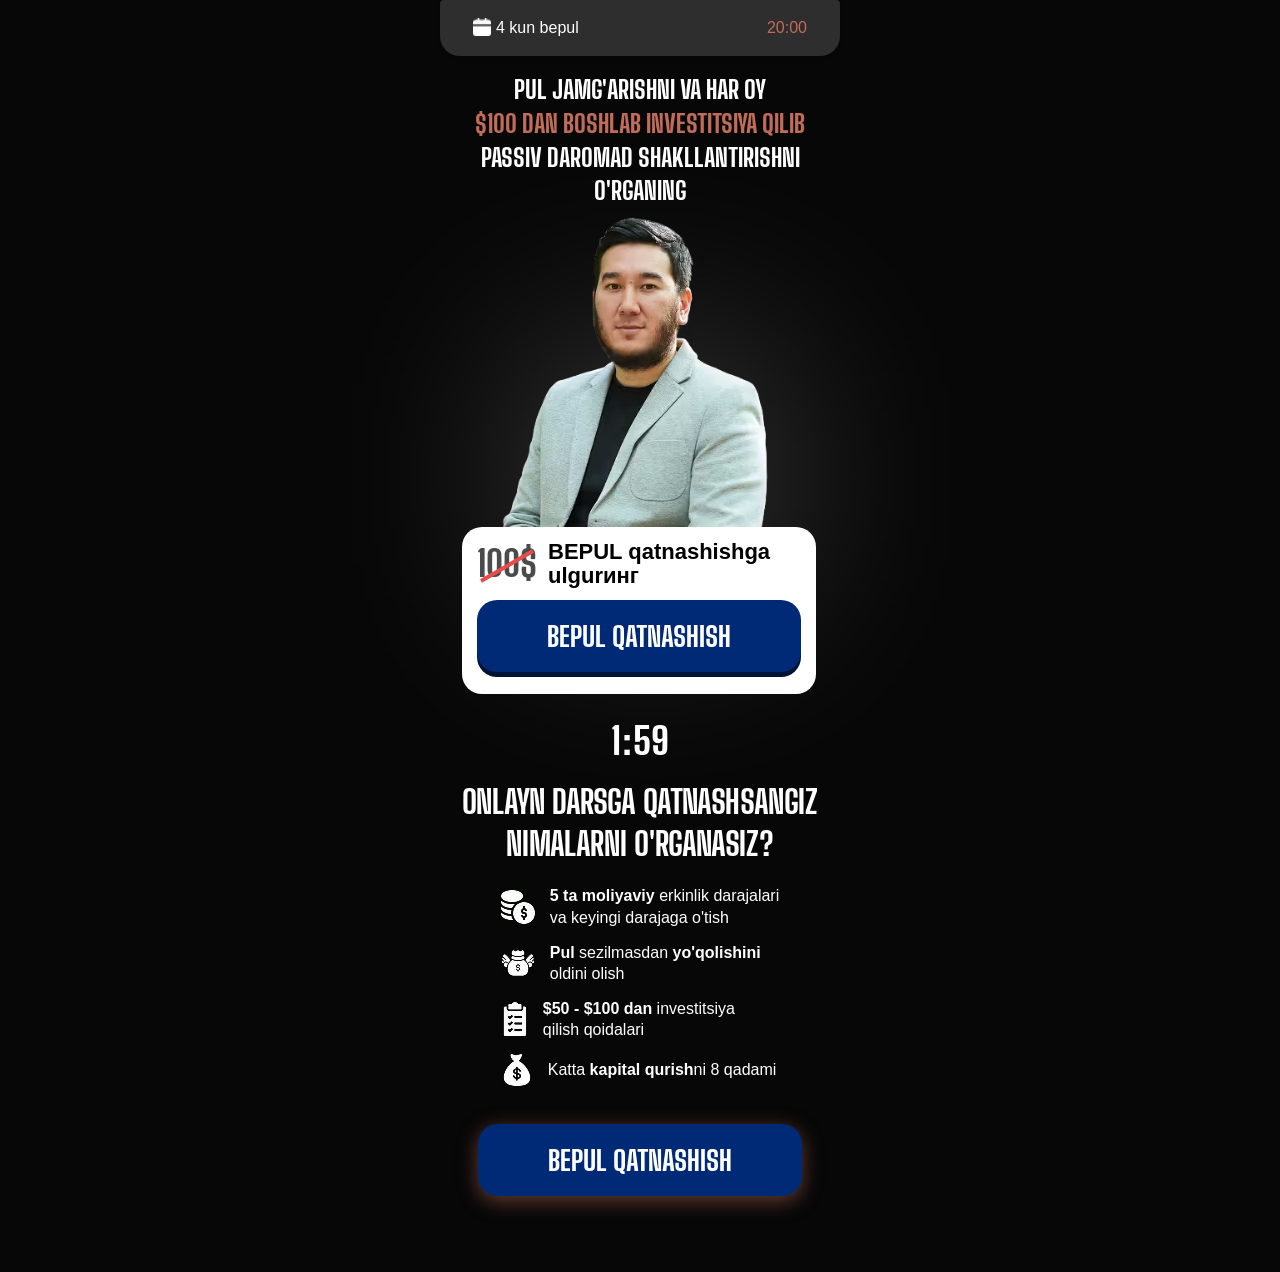
<file: index.html>
<!DOCTYPE html>
<html lang="uz">

<head>
  <meta charset="UTF-8">
  <meta name="viewport" content="width=device-width, initial-scale=1.0">
  <title>Isroil Samatov</title>
  <style>
* {margin: 0;padding: 0;box-sizing: border-box;}body {background-color: #070707;}.wrapper {overflow-x: hidden;}.container {max-width: 440px;width: 100%;margin: 0 auto;padding: 0 10px;padding-top: 0;display: flex;flex-direction: column;align-items: center;font-family: sans-serif;}.header {width: 100%;box-shadow: 0px 3px 4.6px 0px #00000017;background-color: #2E2E2E;border-radius: 4px 4px 20px 20px;padding: 20px 33px;display: flex;align-items: center;justify-content: space-between;margin-bottom: 17px;min-width: 313px;max-width: 400px;}.header__box {display: flex;align-items: center;gap: 5px;}.header__text {font-family: Involve, sans-serif;color: white;font-weight: 400;font-size: 16px;line-height: 100%;}.header__time {font-family: Involve, sans-serif;font-weight: 400;font-size: 16px;color: #C06C59;line-height: 100%;text-align: center;}.title {font-family: "Big Shoulders Display", sans-serif;font-weight: 900;font-size: clamp(23px, 7vw, 25px);line-height: 135%;text-align: center;text-transform: uppercase;color: white;margin-bottom: 4px;width: 100%;}.title span {font-size: clamp(22.5px, 7vw, 25px);color: #C06C59;}.expert__img {object-fit: contain;max-width: 312px;width: 100%;height: auto;position: relative;margin-left: 30px;z-index: 15;margin-bottom: -78px;}.speaker__bg {background-color: #FFFFFF99;filter: blur(120px);width: 151px;height: 151px;position: absolute;top: 400px; left: 45%;}.event__box {background-color: white;border-radius: 20px;padding: 10px 15px 22px 15px;max-width: 354px;width: 100%;margin-top: -75px;position: relative;z-index: 20;margin-bottom: 14px;}.event__info {display: flex;align-items: center;gap: 11px;justify-content: center;margin-bottom: 9px;}.event__info__title {font-family: "Big Shoulders Display", sans-serif;font-weight: 800;font-size: 36px;line-height: 150%;text-align: center;position: relative;opacity: 70%;}.event__line {position: absolute;left: 0;right: 0;top: 50%;border-top: 4px solid #DD0000;transform: rotate(-30deg);transform-origin: center;}.event__info__description {font-family: Involve, sans-serif;font-weight: 600;font-size: 22px;line-height: 110%;}.event__btn {text-decoration: none;cursor: pointer;max-width: 345px;width: 100%;display: flex;align-items: center;justify-content: center;border: none;background-color: #002A75;border-radius: 20px;box-shadow: 0px 5px 0px 0px #011334;padding: 15px 0;z-index: 20;font-family: "Big Shoulders Display", sans-serif;color: white;font-weight: 800;font-size: 28px;height: 72px;line-height: 150%;text-align: center;text-transform: uppercase;}@media (max-width: 380px) {.event__info__description {font-size: 21px;}.header {margin-bottom: 15px;}}@media (max-width: 355px) {.event__btn {font-size: 26px;}.header {padding: 20px 22px;}.event__info__description {font-size: 19px;}}
  </style>

  <link rel="stylesheet" href="./css/modal.css" media="print" onload="this.media='all'" />
  <link rel="stylesheet" href="./css/main.css" media="print" onload="this.media='all'" />
  <noscript>
    <link rel="stylesheet" href="./css/modal.css" />
  </noscript>
  <noscript>
    <link rel="stylesheet" href="./css/main.css" />
  </noscript>
</head>

<body>
  <div class="wrapper">
    <div class="container">

      <header class="header">
        <div class="header__box">
          <img src="./images/calendar.png" alt="Kalendar belgisi" style="margin-top: -3px;" class="header__text__img"
            width="18" height="18" loading="lazy" decoding="async">
          <p class="header__text">4 kun bepul</p>
        </div>
        <p class="header__time">20:00</p>
      </header>

      <main id="main-content">
        <h1 class="title">
          Pul jamg'arishni va har oy <br>
          <span>$100 dan boshlab investitsiya qilib</span> <br>
          passiv daromad shakllantirishni <br>
          o'rganing
        </h1>

        <img src="./a/images/speaker.avif" alt="Investor rasmi" class="expert__img" decoding="async" loading="lazy"
          width="312" height="464">

        <div class="speaker__bg"></div>

        <section class="event__box" aria-label="Tadbir">
          <div class="event__info">
            <h3 class="event__info__title">100$ <span class="event__line"></span></h3>
            <p class="event__info__description">BEPUL qatnashishga ulgurинг</p>
          </div>
          <button class="event__btn registerBtn" type="button">
            bepul qatnashish
          </button>
        </section>

        <div class="timer__box" id="timer" aria-label="Taymer">02:00</div>

        <section class="description" aria-label="Darsda nimalarni o'rganasiz">
          <h2 class="description__title">Onlayn darsga qatnashsangiz <br> nimalarni o'rganasiz?</h2>

          <ul class="description__row">
            <li class="description__col">
              <img src="./images/learn/1.avif" loading="lazy" decoding="async" alt="Moliyaviy darajalar ikonasi">
              <p class="description__text"><span>5 ta moliyaviy</span> erkinlik darajalari <br> va keyingi darajaga o'tish</p>
            </li>
            <li class="description__col">
              <img src="./images/learn/2.avif" loading="lazy" decoding="async" alt="Pul nazorati ikonasi">
              <p class="description__text"><span>Pul</span> sezilmasdan <span>yo'qolishini</span> <br> oldini olish</p>
            </li>
            <li class="description__col">
              <img src="./images/learn/3.avif" loading="lazy" decoding="async" alt="Investitsiya ikonasi">
              <p class="description__text"><span>$50 - $100 dan</span> investitsiya <br> qilish qoidalari</p>
            </li>
            <li class="description__col">
              <img src="./images/learn/4.avif" loading="lazy" decoding="async" alt="Kapital qurish ikonasi">
              <p class="description__text">Katta <span>kapital qurish</span>ni 8 qadami</p>
            </li>
          </ul>
        </section>

        <button class="event__btn registerBtn" type="button"
          style="margin-left: auto; margin-right: auto; box-shadow: 0px 5px 0px 0px #023285; box-shadow: 0px 5px 20px 0px #C06C5980; max-width: 324px; width: 100%; margin-bottom: 76px;">
          bepul qatnashish
        </button>
      </main>

    </div>
  </div>

  <div id="registrationModal" class="homeModal" style="display: none" role="dialog" aria-modal="true"
    aria-labelledby="modalTitle">
    <div class="homeModalOverlay"></div>
    <div class="homeFormContainer">
      <button class="closeButton" id="closeModalBtn" type="button" aria-label="Yopish">
        <svg xmlns="http://www.w3.org/2000/svg" width="16" height="16" viewBox="0 0 12 12" fill="none">
          <path d="M1 11L11 1M1 1.00001L11 11" stroke="currentColor" stroke-width="1.5" stroke-linecap="round" />
        </svg>
      </button>
      <div class="homeFormTop">
        <h1 class="homeFormTopTitle" id="modalTitle">
          Bepul darsga <br />
          RO'YXATDAN O'TISH
        </h1>
      </div>

      <form id="registrationForm" name="contact-form">
        <div class="HomeFormRow">
          <label class="HomeFormRowLabel" for="phone">Telefon raqamingiz:</label>
          <div class="phone-input-container">
            <div class="country-selector">
              <div class="selected-country" id="selectedCountry">
                <span id="selectedCountryCode">+998</span>
                <svg id="dropdownIcon" xmlns="http://www.w3.org/2000/svg" width="16" height="16" viewBox="0 0 24 24"
                  fill="none" stroke="currentColor" stroke-width="2" stroke-linecap="round" stroke-linejoin="round">
                  <polyline points="6 9 12 15 18 9"></polyline>
                </svg>
              </div>
              <div class="country-dropdown" id="countryDropdown" style="display: none"></div>
            </div>
            <input class="HomeFormRowInput" type="tel" id="phone" name="phone" placeholder="88 888 88 88"
              autocomplete="tel" />
          </div>
          <p class="homeFormErrorText" id="phoneError" style="display: none">
            ❌ Telefon raqam mos emas!
          </p>
        </div>

        <button type="submit" class="HomeFormBtn" id="submitBtn">ro’yxatdan o’tish</button>
      </form>
    </div>
  </div>

  <script defer src="./js/app.js"></script>
  <!-- Meta Pixel Code -->
<script defer>
  !function(f,b,e,v,n,t,s)
  {if(f.fbq)return;n=f.fbq=function(){n.callMethod?
  n.callMethod.apply(n,arguments):n.queue.push(arguments)};
  if(!f._fbq)f._fbq=n;n.push=n;n.loaded=!0;n.version='2.0';
  n.queue=[];t=b.createElement(e);t.async=!0;
  t.src=v;s=b.getElementsByTagName(e)[0];
  s.parentNode.insertBefore(t,s)}(window, document,'script',
  'https://connect.facebook.net/en_US/fbevents.js');
  fbq('init', '1820008805313976');
  fbq('track', 'PageView');
  </script>
  <noscript><img height="1" width="1" style="display:none"
  src="https://www.facebook.com/tr?id=1820008805313976&ev=PageView&noscript=1"
  /></noscript>
  <!-- End Meta Pixel Code -->
</body>


</html>
</file>
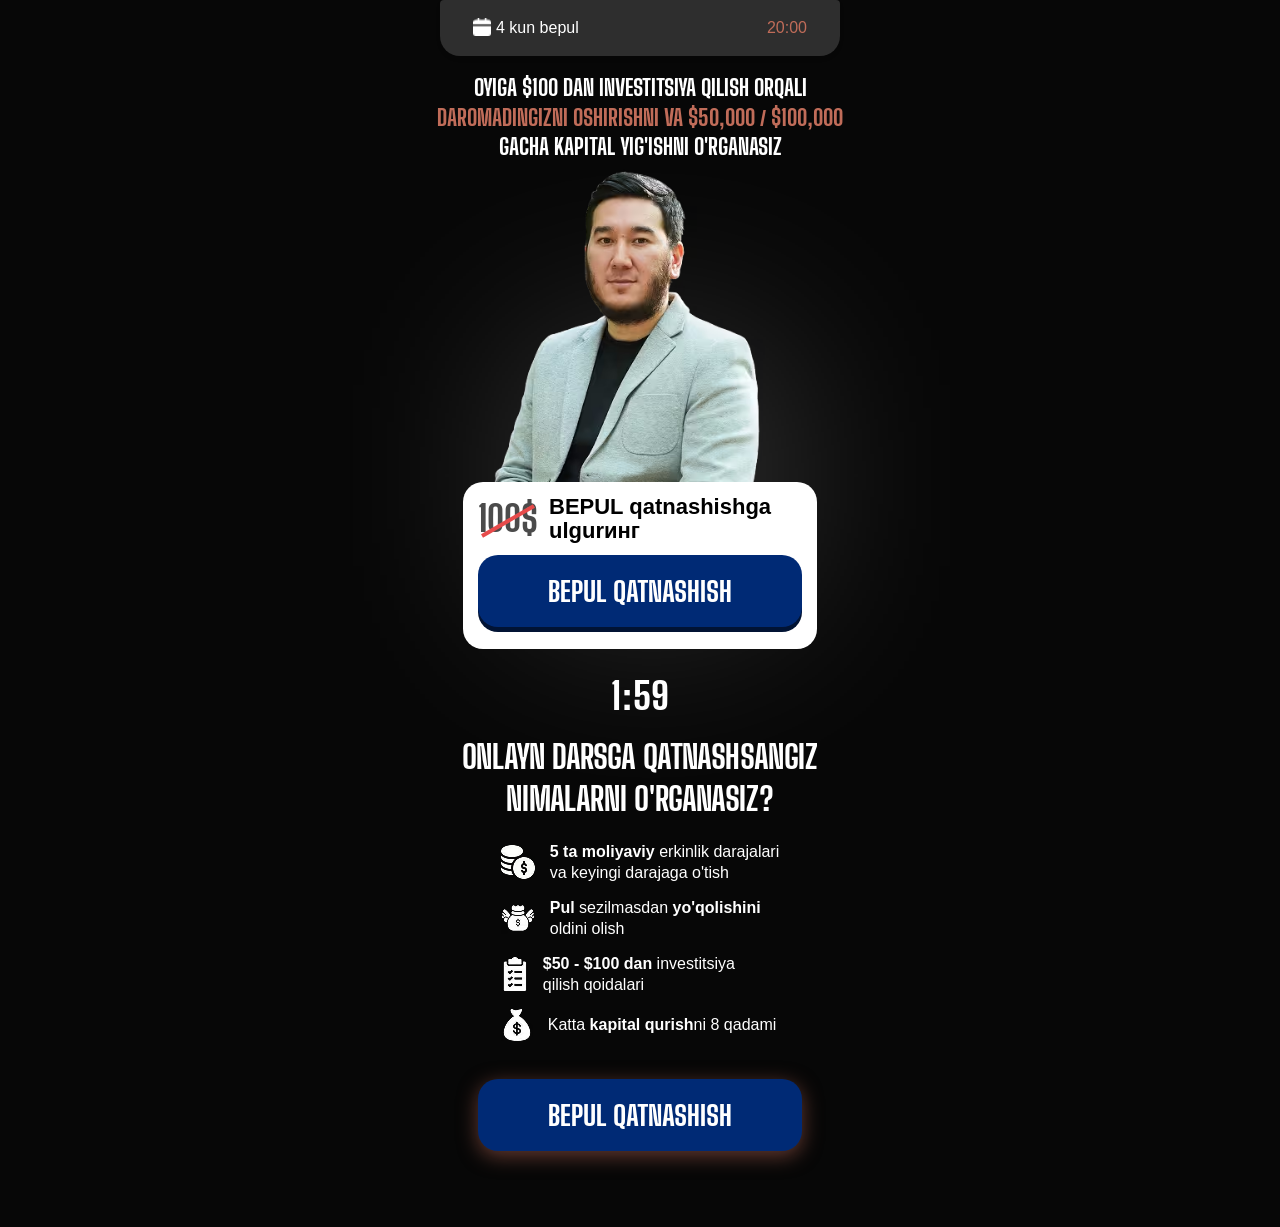
<file: 2/index.html>
<!DOCTYPE html>
<html lang="uz">

<head>
  <meta charset="UTF-8">
  <meta name="viewport" content="width=device-width, initial-scale=1.0">
  <title>Isroil Samatov</title>
  <style>
* {margin: 0;padding: 0;box-sizing: border-box;}body {background-color: #070707;}.container {max-width: 440px;width: 100%;margin: 0 auto;padding: 0 10px;padding-top: 0;display: flex;flex-direction: column;align-items: center;font-family: sans-serif;}.header {width: 100%;box-shadow: 0px 3px 4.6px 0px #00000017;background-color: #2E2E2E;border-radius: 4px 4px 20px 20px;padding: 20px 33px;display: flex;align-items: center;justify-content: space-between;margin-bottom: 17px;min-width: 313px;max-width: 400px;}.wrapper {overflow-x: hidden;}.header__box {display: flex;align-items: center;gap: 5px;}.header__text {font-family: Involve, sans-serif;color: white;font-weight: 400;font-size: 16px;line-height: 100%;}.header__time {font-family: Involve, sans-serif;font-weight: 400;font-size: 16px;color: #C06C59;line-height: 100%;text-align: center;}.title {font-family: "Big Shoulders Display", sans-serif;font-weight: 900;font-size: clamp(16px, 5vw, 22px);line-height: 135%;text-align: center;text-transform: uppercase;color: white;margin-bottom: 4px;width: 100%;}.title span {color: #C06C59;}.expert__img {object-fit: contain;max-width: 312px;width: 100%;height: auto;position: relative;z-index: 15;margin-bottom: -148px;margin-left: auto;display: flex;margin-right: auto;}.speaker__bg {background-color: #FFFFFF99;filter: blur(120px);width: 151px;height: 151px;position: absolute;top: 400px; left: 45%;}.event__box {background-color: white;border-radius: 20px;padding: 10px 15px 22px 15px;max-width: 354px;width: 100%;margin-top: -75px;position: relative;z-index: 20;margin-bottom: 14px;margin-left: auto;margin-right: auto;}.event__info {display: flex;align-items: center;gap: 11px;justify-content: center;margin-bottom: 9px;}.event__info__title {font-family: "Big Shoulders Display", sans-serif;font-weight: 800;font-size: 36px;line-height: 150%;text-align: center;position: relative;opacity: 70%;}.event__line {position: absolute;left: 0;right: 0;top: 50%;border-top: 4px solid #DD0000;transform: rotate(-30deg);transform-origin: center;}.event__info__description {font-family: Involve, sans-serif;font-weight: 600;font-size: 22px;line-height: 110%;}.event__btn {text-decoration: none;cursor: pointer;max-width: 345px;width: 100%;display: flex;align-items: center;justify-content: center;border: none;background-color: #002A75;border-radius: 20px;box-shadow: 0px 5px 0px 0px #011334;padding: 15px 0;z-index: 20;font-family: "Big Shoulders Display", sans-serif;color: white;font-weight: 800;font-size: 28px;height: 72px;line-height: 150%;text-align: center;text-transform: uppercase;}@media (max-width: 380px) {.event__info__description {font-size: 21px;}.header {margin-bottom: 15px;}.expert__img {margin-left: 30px;}}@media (max-width: 355px) {.event__btn {font-size: 26px;}.expert__img {margin-left: 15px;}.header {padding: 20px 22px;}.event__info__description {font-size: 19px;}}
  </style>

  <link rel="stylesheet" href="./css/modal.css" media="print" onload="this.media='all'" />
  <link rel="stylesheet" href="./css/main.css" media="print" onload="this.media='all'" />
  <noscript>
    <link rel="stylesheet" href="./css/modal.css" />
  </noscript>
  <noscript>
    <link rel="stylesheet" href="./css/main.css" />
  </noscript>
</head>

<body>
  <div class="wrapper">
    <div class="container">

      <header class="header">
        <div class="header__box">
          <img src="./images/calendar.png" alt="Kalendar belgisi" style="margin-top: -3px;" class="header__text__img"
            width="18" height="18" loading="lazy" decoding="async">
          <p class="header__text">4 kun bepul</p>
        </div>
        <p class="header__time">20:00</p>
      </header>

      <main id="main-content">
        <h1 class="title">
          Oyiga $100 dan investitsiya qilish orqali <br> <span>daromadingizni oshirishni va $50,000 / $100,000</span>
          gacha
          kapital yig'ishni o'rganasiz
        </h1>

        <img src="./a/images/speaker.avif" alt="Investor rasmi" class="expert__img" decoding="async" loading="lazy"
          width="312" height="464">

        <div class="speaker__bg"></div>

        <section class="event__box" aria-label="Tadbir">
          <div class="event__info">
            <h3 class="event__info__title">100$ <span class="event__line"></span></h3>
            <p class="event__info__description">BEPUL qatnashishga ulgurинг</p>
          </div>
          <button class="event__btn registerBtn" type="button">
            bepul qatnashish
          </button>
        </section>

        <div class="timer__box" id="timer" aria-label="Taymer">02:00</div>

        <section class="description" aria-label="Darsda nimalarni o'rganasiz">
          <h2 class="description__title">Onlayn darsga qatnashsangiz <br> nimalarni o'rganasiz?</h2>

          <ul class="description__row">
            <li class="description__col">
              <img src="./images/learn/1.avif" loading="lazy" decoding="async" alt="Moliyaviy darajalar ikonasi">
              <p class="description__text"><span>5 ta moliyaviy</span> erkinlik darajalari <br> va keyingi darajaga
                o'tish</p>
            </li>
            <li class="description__col">
              <img src="./images/learn/2.avif" loading="lazy" decoding="async" alt="Pul nazorati ikonasi">
              <p class="description__text"><span>Pul</span> sezilmasdan <span>yo'qolishini</span> <br> oldini olish</p>
            </li>
            <li class="description__col">
              <img src="./images/learn/3.avif" loading="lazy" decoding="async" alt="Investitsiya ikonasi">
              <p class="description__text"><span>$50 - $100 dan</span> investitsiya <br> qilish qoidalari</p>
            </li>
            <li class="description__col">
              <img src="./images/learn/4.avif" loading="lazy" decoding="async" alt="Kapital qurish ikonasi">
              <p class="description__text">Katta <span>kapital qurish</span>ni 8 qadami</p>
            </li>
          </ul>
        </section>

        <button class="event__btn registerBtn" type="button"
          style="margin-left: auto; margin-right: auto; box-shadow: 0px 5px 0px 0px #023285; box-shadow: 0px 5px 20px 0px #C06C5980; max-width: 324px; width: 100%; margin-bottom: 76px;">
          bepul qatnashish
        </button>
      </main>

    </div>
  </div>

  <div id="registrationModal" class="homeModal" style="display: none" role="dialog" aria-modal="true"
    aria-labelledby="modalTitle">
    <div class="homeModalOverlay"></div>
    <div class="homeFormContainer">
      <button class="closeButton" id="closeModalBtn" type="button" aria-label="Yopish">
        <svg xmlns="http://www.w3.org/2000/svg" width="16" height="16" viewBox="0 0 12 12" fill="none">
          <path d="M1 11L11 1M1 1.00001L11 11" stroke="currentColor" stroke-width="1.5" stroke-linecap="round" />
        </svg>
      </button>
      <div class="homeFormTop">
        <h1 class="homeFormTopTitle" id="modalTitle">
          Bepul darsga <br />
          RO'YXATDAN O'TISH
        </h1>
      </div>

      <form id="registrationForm" name="contact-form">
        <div class="HomeFormRow">
          <label class="HomeFormRowLabel" for="phone">Telefon raqamingiz:</label>
          <div class="phone-input-container">
            <div class="country-selector">
              <div class="selected-country" id="selectedCountry">
                <span id="selectedCountryCode">+998</span>
                <svg id="dropdownIcon" xmlns="http://www.w3.org/2000/svg" width="16" height="16" viewBox="0 0 24 24"
                  fill="none" stroke="currentColor" stroke-width="2" stroke-linecap="round" stroke-linejoin="round">
                  <polyline points="6 9 12 15 18 9"></polyline>
                </svg>
              </div>
              <div class="country-dropdown" id="countryDropdown" style="display: none"></div>
            </div>
            <input class="HomeFormRowInput" type="tel" id="phone" name="phone" placeholder="88 888 88 88"
              autocomplete="tel" />
          </div>
          <p class="homeFormErrorText" id="phoneError" style="display: none">
            ❌ Telefon raqam mos emas!
          </p>
        </div>

        <button type="submit" class="HomeFormBtn" id="submitBtn">ro’yxatdan o’tish</button>
      </form>
    </div>
  </div>

  <script defer src="./js/app.js"></script>

<!-- Meta Pixel Code -->
<script defer>
  !function(f,b,e,v,n,t,s)
  {if(f.fbq)return;n=f.fbq=function(){n.callMethod?
  n.callMethod.apply(n,arguments):n.queue.push(arguments)};
  if(!f._fbq)f._fbq=n;n.push=n;n.loaded=!0;n.version='2.0';
  n.queue=[];t=b.createElement(e);t.async=!0;
  t.src=v;s=b.getElementsByTagName(e)[0];
  s.parentNode.insertBefore(t,s)}(window, document,'script',
  'https://connect.facebook.net/en_US/fbevents.js');
  fbq('init', '1820008805313976');
  fbq('track', 'PageView');
  </script>
  <noscript><img height="1" width="1" style="display:none"
  src="https://www.facebook.com/tr?id=1820008805313976&ev=PageView&noscript=1"
  /></noscript>
  <!-- End Meta Pixel Code -->
</body>

</html>
</file>
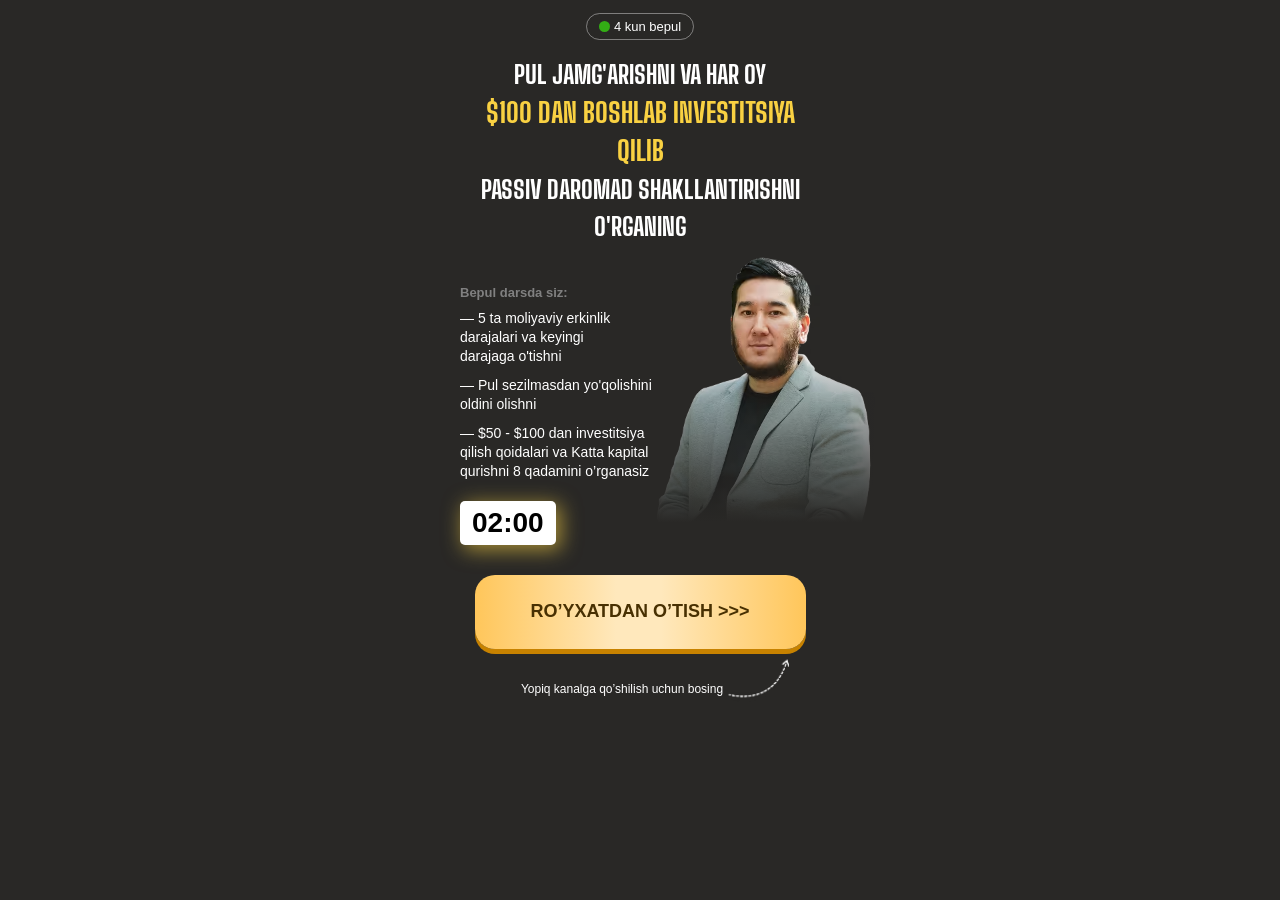
<file: a/index.html>
<!DOCTYPE html>
<html lang="uz">

<head>
  <meta charset="UTF-8" />
  <meta name="viewport" content="width=device-width, initial-scale=1.0" />
  <title>Isroil Samatov</title>
  <style>
* {margin: 0;padding: 0;box-sizing: border-box;}body {font-family: Montserrat, sans-serif;font-weight: 400;background-color: #292826;}a {text-decoration: none;color: white;}a, li, ol, ul {list-style: none;text-decoration: none;}.container {max-width: 1624px;width: 100%;margin: 0 auto;padding: 0 20px;position: relative;}.date {padding: 13px 0;color: #fff;overflow: hidden;min-height: 100vh;text-align: center;}.date__container {display: flex;align-items: center;flex-direction: column;max-width: 400px;padding-left: 20px;padding-right: 20px;position: relative;}.date__top {display: flex;align-items: center;flex-direction: column;margin-bottom: 16px;}.date__top-left {display: flex;align-items: center;justify-content: center;padding: 5px 12px;border-radius: 50px;border: 1px solid rgba(255, 255, 255, 0.4);}.date__top-left-dot {background-color: #33AD15;width: 11px;height: 11px;border-radius: 50%;margin-right: 4px;}.date__top-left-title {font-weight: 500;font-size: 13px;}.date__inner-title {font-family: "Big Shoulders Display", sans-serif;font-weight: 900;font-size: clamp(22px, 6.5vw, 25px);text-transform: uppercase;line-height: 150%;margin-bottom: 7px;position: relative;}.date__inner-title span {color: #F9D142;font-size: clamp(22px, 6.5vw, 27px);}.center {padding-top: 30px;width: 100%;position: relative;}.date__inner-list-title {font-size: 13px;line-height: 20px;margin-bottom: 6px;font-weight: 700;color: #808080;text-align: left;}.date__inner-list {text-align: start;margin-bottom: 20px;max-width: 230px;width: 100%;position: relative;z-index: 30;display: flex;flex-direction: column;gap: 10px;}.date__inner-item {font-family: Montserrat, sans-serif;font-size: 14px;line-height: 19px;font-weight: 400;}.date__img {position: absolute;top: 0;width: 250px;height: 372px;right: -80px;object-fit: contain;object-position: top;z-index: 20;}.flex {display: flex;align-items: start;flex-direction: column-reverse;gap: 20px;margin-bottom: 30px;}.date__timer {max-width: fit-content;background-color: #fff;color: #000;padding: 6px 12px;display: flex;align-items: center;justify-content: center;font-size: 28px;font-weight: 700;width: 100%;border-radius: 5px;box-shadow: 4px 4px 20px 1px #F9D14299;position: relative;z-index: 30;}.date__bottom-btn {font-weight: 800;font-size: 18px;padding: 22px 0;border: none;height: 74px;cursor: pointer;border-radius: 20px;background: linear-gradient(90deg, #FFC65A 0%, #FFE8BC 42.79%, #FFE8BC 56.25%, #FFC65A 100%);box-shadow: 0px 5px 0px 0px #C78200;color: #483002;max-width: 331px;width: 100%;display: flex;align-items: center;justify-content: center;gap: 13px;text-transform: uppercase;position: relative;z-index: 30;margin: 10px auto 11px;outline: none;}.gradient {background: linear-gradient(0deg, #292826 56.62%, rgba(23, 23, 23, 0) 100%);width: 200%;left: -50%;height: 420px;position: absolute;bottom: -100px;z-index: 28;}.free__text {font-size: 12px;position: relative;z-index: 30;margin-top: -55px;margin-right: -45px;margin-bottom: 15px;display: flex;justify-content: center;align-items: end;}.free__text img {margin-bottom: -27px;margin-left: -7px;}@media screen and (max-width: 350px) {.container {padding: 0 10px;}}
  </style>

  <link rel="stylesheet" href="./css/modal.css" media="print" onload="this.media='all'" />
  <noscript>
    <link rel="stylesheet" href="./css/modal.css" />
  </noscript>
</head>

<body>
  <div class="date">
    <div class="container date__container">

      <header class="date__top registerBtn">
        <div class="date__top-left">
          <div class="date__top-left-dot"></div>
          <h4 class="date__top-left-title">4 kun bepul</h4>
        </div>
      </header>

      <main id="main-content">
        <h1 class="date__inner-title">
          Pul jamg'arishni va har oy <br>
          <span>$100 dan boshlab investitsiya qilib</span> <br>
          passiv daromad shakllantirishni <br>
          o'rganing
        </h1>

        <div class="center">
          <h4 class="date__inner-list-title">Bepul darsda siz:</h4>

          <ul class="date__inner-list">
            <li class="date__inner-item">
              — 5 ta moliyaviy erkinlik <br> darajalari va keyingi <br> darajaga o'tishni
            </li>
            <li class="date__inner-item">
              — Pul sezilmasdan yo'qolishini <br> oldini olishni
            </li>
            <li class="date__inner-item">
              — $50 - $100 dan investitsiya <br> qilish qoidalari va Katta kapital <br> qurishni 8 qadamini o’rganasiz
            </li>
          </ul>

          <img src="./images/speaker.avif" alt="Investor rasmi" decoding="async" loading="lazy"
            class="date__img speakerImg" width="250" height="372">

          <div class="flex">
            <button class="date__bottom-btn registerBtn" type="button">ro’yxatdan o’tish &gt;&gt;&gt;</button>
            <div class="date__timer" id="timer" aria-label="Taymer">02:00</div>
          </div>

          <div class="gradient"></div>
        </div>

        <p class="free__text registerBtn">
          Yopiq kanalga qo’shilish uchun bosing
          <img src="./images/arrow.avif" alt="Yo‘nalish ko‘rsatkichi" decoding="async" loading="lazy"
            class="free__text__arrow" width="88" height="88">
        </p>
      </main>

    </div>
  </div>

  <div id="registrationModal" class="homeModal" style="display: none" role="dialog" aria-modal="true"
    aria-labelledby="modalTitle">
    <div class="homeModalOverlay"></div>
    <div class="homeFormContainer">
      <button class="closeButton" id="closeModalBtn" type="button" aria-label="Yopish">
        <svg xmlns="http://www.w3.org/2000/svg" width="16" height="16" viewBox="0 0 12 12" fill="none">
          <path d="M1 11L11 1M1 1.00001L11 11" stroke="currentColor" stroke-width="1.5" stroke-linecap="round" />
        </svg>
      </button>

      <div class="homeFormTop">
        <h1 class="homeFormTopTitle" id="modalTitle">
          Bepul darsga <br />
          RO'YXATDAN O'TISH
        </h1>
      </div>

      <form id="registrationForm" name="contact-form">
        <div class="HomeFormRow">
          <label class="HomeFormRowLabel" for="phone">Telefon raqamingiz:</label>

          <div class="phone-input-container">
            <div class="country-selector">
              <div class="selected-country" id="selectedCountry">
                <span id="selectedCountryCode">+998</span>
                <svg id="dropdownIcon" xmlns="http://www.w3.org/2000/svg" width="16" height="16" viewBox="0 0 24 24"
                  fill="none" stroke="currentColor" stroke-width="2" stroke-linecap="round" stroke-linejoin="round">
                  <polyline points="6 9 12 15 18 9"></polyline>
                </svg>
              </div>
              <div class="country-dropdown" id="countryDropdown" style="display: none"></div>
            </div>

            <input class="HomeFormRowInput" type="tel" id="phone" name="phone" placeholder="88 888 88 88"
              autocomplete="tel" />
          </div>

          <p class="homeFormErrorText" id="phoneError" style="display: none">
            ❌ Telefon raqam mos emas!
          </p>
        </div>

        <button type="submit" class="HomeFormBtn" id="submitBtn">
          ro’yxatdan o’tish
        </button>
      </form>
    </div>
  </div>

  <script defer src="../js/app.js"></script>

  <!-- Meta Pixel Code -->
<script defer>
  !function(f,b,e,v,n,t,s)
  {if(f.fbq)return;n=f.fbq=function(){n.callMethod?
  n.callMethod.apply(n,arguments):n.queue.push(arguments)};
  if(!f._fbq)f._fbq=n;n.push=n;n.loaded=!0;n.version='2.0';
  n.queue=[];t=b.createElement(e);t.async=!0;
  t.src=v;s=b.getElementsByTagName(e)[0];
  s.parentNode.insertBefore(t,s)}(window, document,'script',
  'https://connect.facebook.net/en_US/fbevents.js');
  fbq('init', '1820008805313976');
  fbq('track', 'PageView');
  </script>
  <noscript><img height="1" width="1" style="display:none"
  src="https://www.facebook.com/tr?id=1820008805313976&ev=PageView&noscript=1"
  /></noscript>
  <!-- End Meta Pixel Code -->
</body>

</html>
</file>
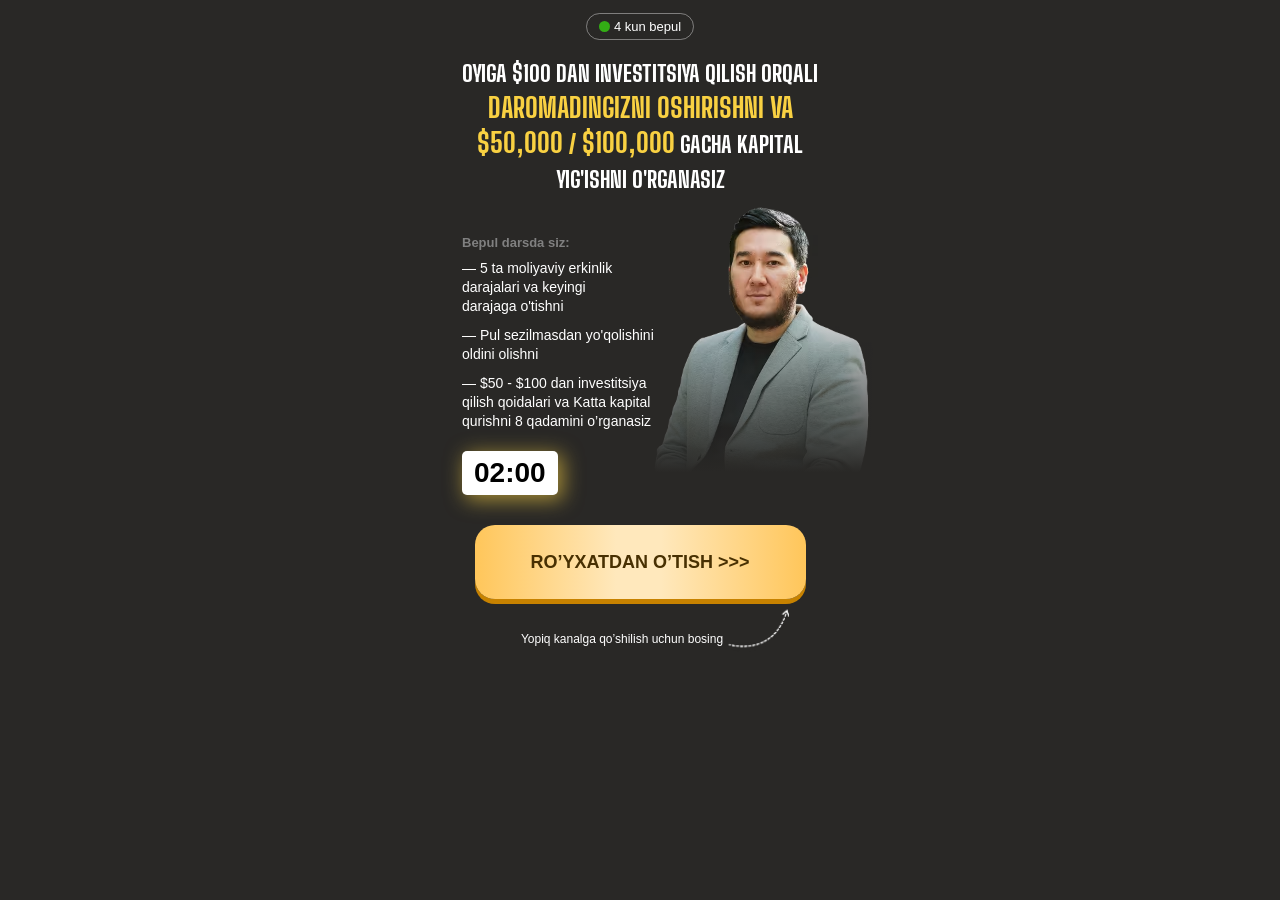
<file: 2/a/index.html>
<!DOCTYPE html>
<html lang="uz">

<head>
  <meta charset="UTF-8" />
  <meta name="viewport" content="width=device-width, initial-scale=1.0" />
  <title>Isroil Samatov</title>
  <style>
* {margin: 0;padding: 0;box-sizing: border-box;}body {font-family: Montserrat, sans-serif;font-weight: 400;background-color: #292826;}a {text-decoration: none;color: white;}a, li, ol, ul {list-style: none;text-decoration: none;}.container {max-width: 1624px;width: 100%;margin: 0 auto;padding: 0 20px;position: relative;}.date {padding: 13px 0;color: #fff;overflow: hidden;min-height: 100vh;text-align: center;}.date__container {display: flex;align-items: center;flex-direction: column;max-width: 400px;padding-left: 20px;padding-right: 20px;position: relative;}.date__top {display: flex;align-items: center;flex-direction: column;margin-bottom: 16px;}.date__top-left {display: flex;align-items: center;justify-content: center;padding: 5px 12px;border-radius: 50px;border: 1px solid rgba(255, 255, 255, 0.4);}.date__top-left-dot {background-color: #33AD15;width: 11px;height: 11px;border-radius: 50%;margin-right: 4px;}.date__top-left-title {font-weight: 500;font-size: 13px;}.date__inner-title {font-family: "Big Shoulders Display", sans-serif;font-weight: 900;font-size: clamp(19.5px, 5.5vw, 23px);text-transform: uppercase;line-height: 150%;margin-bottom: 7px;position: relative;}.date__inner-title span {color: #F9D142;font-size: clamp(22px, 6.5vw, 27px);}.center {padding-top: 30px;width: 100%;position: relative;}.date__inner-list-title {font-size: 13px;line-height: 20px;margin-bottom: 6px;font-weight: 700;color: #808080;text-align: left;}.date__inner-list {text-align: start;margin-bottom: 20px;max-width: 230px;width: 100%;position: relative;z-index: 30;display: flex;flex-direction: column;gap: 10px;}.date__inner-item {font-family: Montserrat, sans-serif;font-size: 14px;line-height: 19px;font-weight: 400;}.date__img {position: absolute;top: 0;width: 250px;height: 372px;right: -80px;object-fit: contain;object-position: top;z-index: 20;}.flex {display: flex;align-items: start;flex-direction: column-reverse;gap: 20px;margin-bottom: 30px;}.date__timer {max-width: fit-content;background-color: #fff;color: #000;padding: 6px 12px;display: flex;align-items: center;justify-content: center;font-size: 28px;font-weight: 700;width: 100%;border-radius: 5px;box-shadow: 4px 4px 20px 1px #F9D14299;position: relative;z-index: 30;}.date__bottom-btn {font-weight: 800;font-size: 18px;padding: 22px 0;border: none;height: 74px;cursor: pointer;border-radius: 20px;background: linear-gradient(90deg, #FFC65A 0%, #FFE8BC 42.79%, #FFE8BC 56.25%, #FFC65A 100%);box-shadow: 0px 5px 0px 0px #C78200;color: #483002;max-width: 331px;width: 100%;display: flex;align-items: center;justify-content: center;gap: 13px;text-transform: uppercase;position: relative;z-index: 30;margin: 10px auto 11px;outline: none;}.gradient {background: linear-gradient(0deg, #292826 56.62%, rgba(23, 23, 23, 0) 100%);width: 200%;left: -50%;height: 420px;position: absolute;bottom: -100px;z-index: 28;}.free__text {font-size: 12px;position: relative;z-index: 30;margin-top: -55px;margin-right: -45px;margin-bottom: 15px;display: flex;justify-content: center;align-items: end;}.free__text img {margin-bottom: -27px;margin-left: -7px;}@media screen and (max-width: 350px) {.container {padding: 0 10px;}}
  </style>

  <link rel="stylesheet" href="./css/modal.css" media="print" onload="this.media='all'" />
  <noscript>
    <link rel="stylesheet" href="./css/modal.css" />
  </noscript>
</head>

<body>
  <div class="date">
    <div class="container date__container">

      <header class="date__top registerBtn">
        <div class="date__top-left">
          <div class="date__top-left-dot"></div>
          <h4 class="date__top-left-title">4 kun bepul</h4>
        </div>
      </header>

      <main id="main-content">
        <h1 class="date__inner-title">
          Oyiga $100 dan investitsiya qilish orqali <br> <span>daromadingizni oshirishni va <br> $50,000 / $100,000</span> gacha
          kapital <br> yig'ishni o'rganasiz
        </h1>

        <div class="center">
          <h4 class="date__inner-list-title">Bepul darsda siz:</h4>

          <ul class="date__inner-list">
            <li class="date__inner-item">
              — 5 ta moliyaviy erkinlik <br> darajalari va keyingi <br> darajaga o'tishni
            </li>
            <li class="date__inner-item">
              — Pul sezilmasdan yo'qolishini <br> oldini olishni
            </li>
            <li class="date__inner-item">
              — $50 - $100 dan investitsiya <br> qilish qoidalari va Katta kapital <br> qurishni 8 qadamini o’rganasiz
            </li>
          </ul>

          <img src="./images/speaker.avif" alt="Investor rasmi" decoding="async" loading="lazy"
            class="date__img speakerImg" width="250" height="372">

          <div class="flex">
            <button class="date__bottom-btn registerBtn" type="button">ro’yxatdan o’tish &gt;&gt;&gt;</button>
            <div class="date__timer" id="timer" aria-label="Taymer">02:00</div>
          </div>

          <div class="gradient"></div>
        </div>

        <p class="free__text registerBtn">
          Yopiq kanalga qo’shilish uchun bosing
          <img src="./images/arrow.avif" alt="Yo‘nalish ko‘rsatkichi" decoding="async" loading="lazy"
            class="free__text__arrow" width="88" height="88">
        </p>
      </main>

    </div>
  </div>

  <div id="registrationModal" class="homeModal" style="display: none" role="dialog" aria-modal="true"
    aria-labelledby="modalTitle">
    <div class="homeModalOverlay"></div>
    <div class="homeFormContainer">
      <button class="closeButton" id="closeModalBtn" type="button" aria-label="Yopish">
        <svg xmlns="http://www.w3.org/2000/svg" width="16" height="16" viewBox="0 0 12 12" fill="none">
          <path d="M1 11L11 1M1 1.00001L11 11" stroke="currentColor" stroke-width="1.5" stroke-linecap="round" />
        </svg>
      </button>

      <div class="homeFormTop">
        <h1 class="homeFormTopTitle" id="modalTitle">
          Bepul darsga <br />
          RO'YXATDAN O'TISH
        </h1>
      </div>

      <form id="registrationForm" name="contact-form">
        <div class="HomeFormRow">
          <label class="HomeFormRowLabel" for="phone">Telefon raqamingiz:</label>

          <div class="phone-input-container">
            <div class="country-selector">
              <div class="selected-country" id="selectedCountry">
                <span id="selectedCountryCode">+998</span>
                <svg id="dropdownIcon" xmlns="http://www.w3.org/2000/svg" width="16" height="16" viewBox="0 0 24 24"
                  fill="none" stroke="currentColor" stroke-width="2" stroke-linecap="round" stroke-linejoin="round">
                  <polyline points="6 9 12 15 18 9"></polyline>
                </svg>
              </div>
              <div class="country-dropdown" id="countryDropdown" style="display: none"></div>
            </div>

            <input class="HomeFormRowInput" type="tel" id="phone" name="phone" placeholder="88 888 88 88"
              autocomplete="tel" />
          </div>

          <p class="homeFormErrorText" id="phoneError" style="display: none">
            ❌ Telefon raqam mos emas!
          </p>
        </div>

        <button type="submit" class="HomeFormBtn" id="submitBtn">
          ro’yxatdan o’tish
        </button>
      </form>
    </div>
  </div>

  <script defer src="../js/app.js"></script>
  <!-- Meta Pixel Code -->
<script defer>
  !function(f,b,e,v,n,t,s)
  {if(f.fbq)return;n=f.fbq=function(){n.callMethod?
  n.callMethod.apply(n,arguments):n.queue.push(arguments)};
  if(!f._fbq)f._fbq=n;n.push=n;n.loaded=!0;n.version='2.0';
  n.queue=[];t=b.createElement(e);t.async=!0;
  t.src=v;s=b.getElementsByTagName(e)[0];
  s.parentNode.insertBefore(t,s)}(window, document,'script',
  'https://connect.facebook.net/en_US/fbevents.js');
  fbq('init', '1820008805313976');
  fbq('track', 'PageView');
  </script>
  <noscript><img height="1" width="1" style="display:none"
  src="https://www.facebook.com/tr?id=1820008805313976&ev=PageView&noscript=1"
  /></noscript>
  <!-- End Meta Pixel Code -->
</body>

</html>
</file>
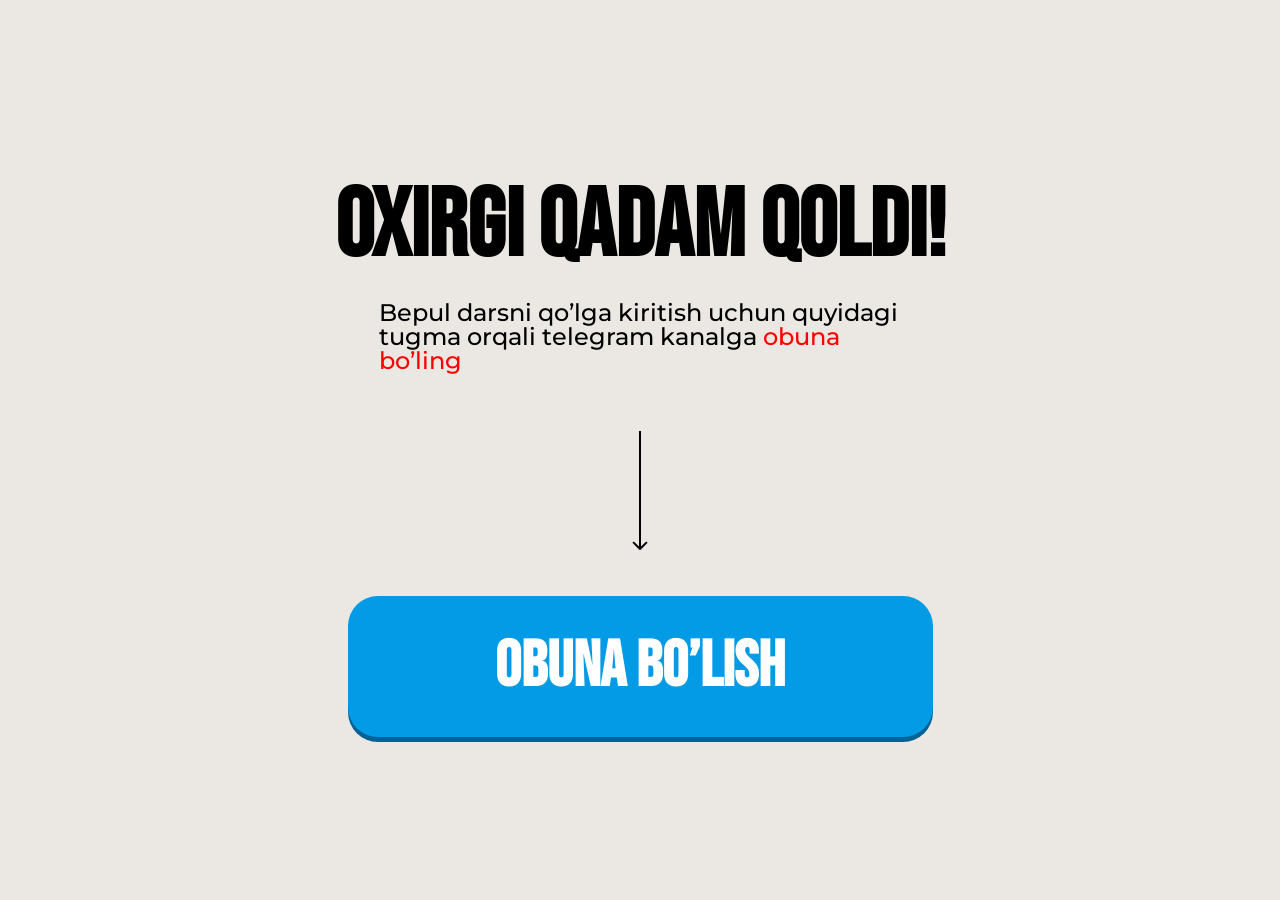
<file: thankYou.html>
<!DOCTYPE html>
<html lang="uz">

<head>
  <meta charset="UTF-16" />
  <meta name="viewport" content="width=device-width, initial-scale=1.0" />
  <title>Obuna Bo'lish</title>
  <style>* {margin: 0;padding: 0;box-sizing: border-box;}.header {padding-top: 0px;padding-bottom: 0px;background-color: #ebe8e3;min-height: 100vh;padding-top: 180px;}.header-container {margin-left: auto;margin-right: auto;max-width: 671px;width: 100%;display: flex;background-repeat: no-repeat;padding-left: 20px;padding-right: 20px;}.hero-left {max-width: 903px;width: 100%;display: flex;flex-direction: column;align-items: center;}.hero-title {font-family: "Bebas Neue", sans-serif;font-weight: 700;font-size: 96px;line-height: 100%;letter-spacing: 0%;text-align: center;margin-bottom: 25px;text-transform: uppercase;max-width: 622px;}.hero-text {font-family: "Montserrat", sans-serif;font-weight: 500;font-size: 24px;line-height: 100%;letter-spacing: 0%;margin-bottom: 58px;max-width: 522px;}.hero-text>span {color: #ff0000;}.hero-btn-box {max-width: 585px;width: 100%;}.hero-img {text-align: center;align-items: center;justify-content: center;margin-bottom: 46px;display: flex;margin-left: auto;margin-right: auto;}.hero-btn {display: flex;align-items: center;justify-content: center;font-family: "Bebas Neue", sans-serif;font-weight: 700;font-size: 64px;line-height: 100%;text-align: center;padding: 39px 0px 38px 0px;background-color: #039BE5; box-shadow: 0px 5px 0px 0px #006393;color: white;border-radius: 30px;max-width: 585px;width: 100%;border: none;text-transform: uppercase;margin-bottom: 42px;text-decoration: none;max-height: 142px;}.hero-box {padding: 0 35px 0 20px;border-radius: 10px;border: 1px solid #bcbcbc;background-color: #fff;max-width: 585px;width: 100%;display: flex;align-items: center;gap: 12px;}.hero-box-text {font-family: "Montserrat", sans-serif;font-weight: 600;font-size: 16px;line-height: 100%;letter-spacing: 0%;}.img {display: none;}.hero-box-img {width: 70px;min-height: 70px;}@media (max-width: 500px) {.header {padding-top: 30%;padding-bottom: 0px;background-image: none;}.hero-left {display: block;}.header-container {margin-left: auto;margin-right: auto;text-align: center;padding-left: 10px;padding-right: 10px;}.hero-title {font-weight: 700;font-size: 40px;line-height: 100%;letter-spacing: 0%;text-align: center;margin-bottom: 5px;}.hero-text {font-weight: 500;font-size: 14px;line-height: 100%;letter-spacing: 0%;margin-bottom: 28px;max-width: 355px;width: 100%;margin-left: auto;margin-right: auto;}.hero-img {margin-bottom: 24px;height: 69px;}.hero-btn {font-weight: 700;font-size: 32px;line-height: 100%;letter-spacing: 0%;text-align: center;padding: 23px 0px 20px 0px;border-radius: 30px;max-width: 345px;width: 100%;margin-left: auto;margin-right: auto;margin-bottom: 25px;}.hero-box {padding: 5px 10px 10px 9px;border-radius: 10px;text-align: left;max-width: 372px;margin-left: auto;margin-right: auto;}.hero-box-img {max-width: 41px;width: 41px;min-width: 41px;height: auto;object-fit: contain;min-height: 40px;}.hero-box-text {font-weight: 600;font-size: 11px;line-height: 130%;letter-spacing: 0%;padding-top: 3px;padding-bottom: 2px;}.img {display: flex;max-width: 632px;width: 100%;margin-left: auto;margin-right: auto;width: 100%;object-fit: cover;height: auto;}}.footer {padding-top: 25px;padding-bottom: 25px;background-color: black;}.footer__container {display: flex;align-items: center;justify-content: center;}.footer__link {color: white;font-size: 16px;font-weight: 400;font-family: sans-serif;text-decoration: none;b {font-weight: 700;text-decoration: underline;}}</style>
  <link rel="preload" href="https://fonts.googleapis.com/css2?family=Bebas+Neue" as="style" />
  <link rel="preload" href="https://fonts.googleapis.com/css2?family=Montserrat:wght@500;600;700" as="style" />
  <link href="https://fonts.googleapis.com/css2?family=Bebas+Neue&family=Montserrat:wght@500;600;700&display=swap"
    rel="stylesheet" />
</head>

<body>
  <section class="header">
    <div class="header-container">
      <div class="hero-left">
        <h2 class="hero-title">oxirgi qadam qoldi!</h2>
        <p class="hero-text">      
          Bepul darsni qo’lga kiritish uchun quyidagi tugma orqali telegram kanalga <span>obuna bo’ling</span>
        </p>
        <div class="hero-btn-box">
          <img class="hero-img" src="../images/strelka.svg" alt="Arrow icon" />
          <a href="https://t.me/IsroilSamatovv_bot?start=pulsaqlashtgmeta" class="hero-btn thankYouBtn">obuna bo’lish</a>
        </div>
      </div>
    </div>
  </section>
  <script defer src="./js/thankYou.js"></script>

  <!-- Meta Pixel Code -->
<script defer>
  !function(f,b,e,v,n,t,s)
  {if(f.fbq)return;n=f.fbq=function(){n.callMethod?
  n.callMethod.apply(n,arguments):n.queue.push(arguments)};
  if(!f._fbq)f._fbq=n;n.push=n;n.loaded=!0;n.version='2.0';
  n.queue=[];t=b.createElement(e);t.async=!0;
  t.src=v;s=b.getElementsByTagName(e)[0];
  s.parentNode.insertBefore(t,s)}(window, document,'script',
  'https://connect.facebook.net/en_US/fbevents.js');
  fbq('init', '1820008805313976');
  fbq('track', 'PageView');
  </script>
  <noscript><img height="1" width="1" style="display:none"
  src="https://www.facebook.com/tr?id=1820008805313976&ev=PageView&noscript=1"
  /></noscript>
  <!-- End Meta Pixel Code -->
</body>

</html>
</file>
<file: css/modal.css>
@font-face {font-family: "Big Shoulders Display";src: url(../a/fonts/BigShouldersDisplay-ExtraBold-subset-v3.woff2);font-display: swap }@font-face {font-family: "Bebas";src: url(../a/fonts/Babes.woff2);font-display: swap }body {font-family: sans-serif }.homeModal, .homeModalOverlay {position: fixed;top: 0;height: 100vh;width: 100%;left: 0 }.country-dropdown, .homeFormContainer {box-shadow: 0 4px 12px rgba(0, 0, 0, .1) }.homeModal {z-index: 30;justify-content: center;align-items: center;display: flex }.homeModalOverlay {background-color: rgba(0, 0, 0, .3);backdrop-filter: blur(5px) }.homeFormContainer {z-index: 30;background-color: #fff;color: #000;border-radius: 8px;padding: 20px 40px 40px;width: 100%;max-width: 520px;margin: 0 20px;position: fixed;top: 50%;left: 50%;transform: translate(-50%, -50%) }.homeFormTop {display: flex;justify-content: space-between }.homeFormTopTitle {font-size: 32px;margin: 0 auto 20px;color: #000;font-weight: 700;font-family: Bebas, sans-serif;text-transform: uppercase;text-align: center }.HomeFormRowInput, .HomeFormRowLabel, .homeFormErrorText {font-family: system-ui, -apple-system, BlinkMacSystemFont, "Segoe UI", sans-serif }.closeButton {background: 0 0;border: none;cursor: pointer;padding: 4px;justify-content: center;align-items: center;display: flex;position: absolute;top: 20px;right: 20px;color: #000 }.homeFormErrorText {color: #e53e3e;margin-bottom: 12px;font-size: 14px;padding-top: 5px;padding-bottom: 5px }.HomeFormRowInput, .HomeFormRowLabel {font-size: 18px }.HomeFormRow {margin-bottom: 20px }.HomeFormRowLabel {display: block;margin-bottom: 6px;color: #000 }.HomeFormRowInput {width: 100%;padding: 10px 16px;border: 1px solid #c9c9c9;min-height: 48px;background-color: #f3f7f8;border-radius: 6px;font-weight: 400;outline: 0;height: 50px;transition: border-color .2s }.country-option, .selected-country {display: flex;padding: 10px;cursor: pointer }.HomeFormRowInput:focus {border-color: #002A75 }.HomeFormRowInput::placeholder {color: #aaa }.HomeFormBtn {font-family: Bebas, sans-serif;height: 60px;width: 100%;cursor: pointer;border-radius: 10px;background-color: #002A75;transition: .3s;font-size: 28px;color: white;text-transform: uppercase;border: none;position: relative;display: flex;align-items: center;justify-content: center }.country-dropdown, .selected-country {font-family: sans-serif !important;font-weight: 400 !important }.country-option:hover, .selected-country {background-color: #f3f7f8 }.phone-input-container {display: flex;align-items: center }.country-selector {position: relative;margin-right: 10px }.selected-country {align-items: center;border: 1px solid #c9c9c9;border-radius: 6px;min-height: 50px }.country-dropdown {position: absolute;top: 100%;left: 0;width: 200px;background-color: #fff;border: 1px solid #c9c9c9;border-radius: 6px;z-index: 40;max-height: 200px;overflow-y: auto }.country-option {justify-content: space-between;align-items: center;font-family: sans-serif;font-weight: 400 !important }.country-option.selected {background-color: #e6f0fa }@media screen and (max-width:768px) {.homeFormContainer {max-width: 100%;padding: 80px 20px 20px;margin: 0;border-radius: 6px;height: 100vh }.homeFormTopTitle {text-align: center;max-width: 368px;margin-left: auto;margin-right: auto;font-size: 28px;font-weight: 700;margin-bottom: 15px }.homeFormTop {flex-direction: column;align-items: flex-start }.closeButton {width: 100%;height: 50px;background-color: #000;color: #fff;padding-right: 20px;top: 0;left: 0;justify-content: end }.homeFormErrorText {font-size: 12px;margin-bottom: 8px }.HomeFormRowLabel {margin-bottom: 6px }.HomeFormRowInput {padding: 0 12px;min-height: 40px;background-color: transparent }.HomeFormRowInput::placeholder {color: #a3a3a3 }.HomeFormBtn {height: auto;font-size: 18px;font-weight: 700;margin-top: 24px }}@media screen and (max-width:480px) {.homeFormContainer {max-width: 100%;padding: 80px 20px 20px;margin: 0;border-radius: 6px;height: 100vh }.homeFormTopTitle {text-align: center;max-width: 335px;margin: 0 auto 15px }.homeFormErrorText {font-size: 12px;margin-bottom: 8px }.HomeFormRowLabel {margin-bottom: 6px }.HomeFormRowInput {padding: 0 12px;min-height: 40px;background-color: transparent;border-radius: 10px }.HomeFormRowInput::placeholder {color: #a3a3a3 }.HomeFormBtn {font-size: 28px;padding: 10px 0;margin-top: 24px }}
</file>
<file: css/main.css>
* {margin: 0;padding: 0;box-sizing: border-box;}.timer__box {font-family: "Big Shoulders Display", sans-serif;font-weight: 700;font-size: 38px;line-height: 100%;text-align: center;color: white;padding-top: 14px;margin-bottom: 22px;}.description {display: flex;flex-direction: column;align-items: center;justify-content: center;}.description__title {font-family: "Big Shoulders Display", sans-serif;font-weight: 700;font-size: clamp(24px, 7vw, 32px);line-height: 130%;text-align: center;text-transform: uppercase;color: white;width: 100%;margin-bottom: 20px;}.description__row {display: flex;flex-direction: column;margin-bottom: 25px;}.description__col {display: flex;align-items: center;gap: 15px;margin-bottom: 13px;color: white;}.description__text {font-family: Poppins, sans-serif;font-weight: 400;font-size: clamp(14px, 4vw, 16px);line-height: 135%;}.description__text span {font-weight: 600;}
</file>
<file: 2/css/modal.css>
@font-face {font-family: "Big Shoulders Display";src: url(../a/fonts/BigShouldersDisplay-ExtraBold-subset-v3.woff2);font-display: swap }@font-face {font-family: "Bebas";src: url(../a/fonts/Babes.woff2);font-display: swap }body {font-family: sans-serif }.homeModal, .homeModalOverlay {position: fixed;top: 0;height: 100vh;width: 100%;left: 0 }.country-dropdown, .homeFormContainer {box-shadow: 0 4px 12px rgba(0, 0, 0, .1) }.homeModal {z-index: 30;justify-content: center;align-items: center;display: flex }.homeModalOverlay {background-color: rgba(0, 0, 0, .3);backdrop-filter: blur(5px) }.homeFormContainer {z-index: 30;background-color: #fff;color: #000;border-radius: 8px;padding: 20px 40px 40px;width: 100%;max-width: 520px;margin: 0 20px;position: fixed;top: 50%;left: 50%;transform: translate(-50%, -50%) }.homeFormTop {display: flex;justify-content: space-between }.homeFormTopTitle {font-size: 32px;margin: 0 auto 20px;color: #000;font-weight: 700;font-family: Bebas, sans-serif;text-transform: uppercase;text-align: center }.HomeFormRowInput, .HomeFormRowLabel, .homeFormErrorText {font-family: system-ui, -apple-system, BlinkMacSystemFont, "Segoe UI", sans-serif }.closeButton {background: 0 0;border: none;cursor: pointer;padding: 4px;justify-content: center;align-items: center;display: flex;position: absolute;top: 20px;right: 20px;color: #000 }.homeFormErrorText {color: #e53e3e;margin-bottom: 12px;font-size: 14px;padding-top: 5px;padding-bottom: 5px }.HomeFormRowInput, .HomeFormRowLabel {font-size: 18px }.HomeFormRow {margin-bottom: 20px }.HomeFormRowLabel {display: block;margin-bottom: 6px;color: #000 }.HomeFormRowInput {width: 100%;padding: 10px 16px;border: 1px solid #c9c9c9;min-height: 48px;background-color: #f3f7f8;border-radius: 6px;font-weight: 400;outline: 0;height: 50px;transition: border-color .2s }.country-option, .selected-country {display: flex;padding: 10px;cursor: pointer }.HomeFormRowInput:focus {border-color: #002A75 }.HomeFormRowInput::placeholder {color: #aaa }.HomeFormBtn {font-family: Bebas, sans-serif;height: 60px;width: 100%;cursor: pointer;border-radius: 10px;background-color: #002A75;transition: .3s;font-size: 28px;color: white;text-transform: uppercase;border: none;position: relative;display: flex;align-items: center;justify-content: center }.country-dropdown, .selected-country {font-family: sans-serif !important;font-weight: 400 !important }.country-option:hover, .selected-country {background-color: #f3f7f8 }.phone-input-container {display: flex;align-items: center }.country-selector {position: relative;margin-right: 10px }.selected-country {align-items: center;border: 1px solid #c9c9c9;border-radius: 6px;min-height: 50px }.country-dropdown {position: absolute;top: 100%;left: 0;width: 200px;background-color: #fff;border: 1px solid #c9c9c9;border-radius: 6px;z-index: 40;max-height: 200px;overflow-y: auto }.country-option {justify-content: space-between;align-items: center;font-family: sans-serif;font-weight: 400 !important }.country-option.selected {background-color: #e6f0fa }@media screen and (max-width:768px) {.homeFormContainer {max-width: 100%;padding: 80px 20px 20px;margin: 0;border-radius: 6px;height: 100vh }.homeFormTopTitle {text-align: center;max-width: 368px;margin-left: auto;margin-right: auto;font-size: 28px;font-weight: 700;margin-bottom: 15px }.homeFormTop {flex-direction: column;align-items: flex-start }.closeButton {width: 100%;height: 50px;background-color: #000;color: #fff;padding-right: 20px;top: 0;left: 0;justify-content: end }.homeFormErrorText {font-size: 12px;margin-bottom: 8px }.HomeFormRowLabel {margin-bottom: 6px }.HomeFormRowInput {padding: 0 12px;min-height: 40px;background-color: transparent }.HomeFormRowInput::placeholder {color: #a3a3a3 }.HomeFormBtn {height: auto;font-size: 18px;font-weight: 700;margin-top: 24px }}@media screen and (max-width:480px) {.homeFormContainer {max-width: 100%;padding: 80px 20px 20px;margin: 0;border-radius: 6px;height: 100vh }.homeFormTopTitle {text-align: center;max-width: 335px;margin: 0 auto 15px }.homeFormErrorText {font-size: 12px;margin-bottom: 8px }.HomeFormRowLabel {margin-bottom: 6px }.HomeFormRowInput {padding: 0 12px;min-height: 40px;background-color: transparent;border-radius: 10px }.HomeFormRowInput::placeholder {color: #a3a3a3 }.HomeFormBtn {font-size: 28px;padding: 10px 0;margin-top: 24px }}
</file>
<file: 2/css/main.css>
* {margin: 0;padding: 0;box-sizing: border-box;}.timer__box {font-family: "Big Shoulders Display", sans-serif;font-weight: 700;font-size: 38px;line-height: 100%;text-align: center;color: white;padding-top: 14px;margin-bottom: 22px;}.description {display: flex;flex-direction: column;align-items: center;justify-content: center;}.description__title {font-family: "Big Shoulders Display", sans-serif;font-weight: 700;font-size: clamp(24px, 7vw, 32px);line-height: 130%;text-align: center;text-transform: uppercase;color: white;width: 100%;margin-bottom: 20px;}.description__row {display: flex;flex-direction: column;margin-bottom: 25px;}.description__col {display: flex;align-items: center;gap: 15px;margin-bottom: 13px;color: white;}.description__text {font-family: Poppins, sans-serif;font-weight: 400;font-size: clamp(14px, 4vw, 16px);line-height: 135%;}.description__text span {font-weight: 600;}
</file>
<file: a/css/modal.css>
@font-face {font-family: "Big Shoulders Display";src: url(../fonts/BigShouldersDisplay-ExtraBold-subset-v3.woff2);font-display: swap }@font-face {font-family: "Bebas";src: url(../fonts/Babes.woff2);font-display: swap }body {font-family: sans-serif }.homeModal, .homeModalOverlay {position: fixed;top: 0;height: 100vh;width: 100%;left: 0 }.country-dropdown, .homeFormContainer {box-shadow: 0 4px 12px rgba(0, 0, 0, .1) }.homeModal {z-index: 30;justify-content: center;align-items: center;display: flex }.homeModalOverlay {background-color: rgba(0, 0, 0, .3);backdrop-filter: blur(5px) }.homeFormContainer {z-index: 30;background-color: #fff;color: #000;border-radius: 8px;padding: 20px 40px 40px;width: 100%;max-width: 520px;margin: 0 20px;position: fixed;top: 50%;left: 50%;transform: translate(-50%, -50%) }.homeFormTop {display: flex;justify-content: space-between }.homeFormTopTitle {font-size: 32px;margin: 0 auto 20px;color: #000;font-weight: 700;font-family: Bebas, sans-serif;text-transform: uppercase;text-align: center }.HomeFormRowInput, .HomeFormRowLabel, .homeFormErrorText {font-family: system-ui, -apple-system, BlinkMacSystemFont, "Segoe UI", sans-serif }.closeButton {background: 0 0;border: none;cursor: pointer;padding: 4px;justify-content: center;align-items: center;display: flex;position: absolute;top: 20px;right: 20px;color: #000 }.homeFormErrorText {color: #e53e3e;margin-bottom: 12px;font-size: 14px;padding-top: 5px;padding-bottom: 5px }.HomeFormRowInput, .HomeFormRowLabel {font-size: 18px }.HomeFormRow {margin-bottom: 20px }.HomeFormRowLabel {display: block;margin-bottom: 6px;color: #000 }.HomeFormRowInput {width: 100%;padding: 10px 16px;border: 1px solid #c9c9c9;min-height: 48px;background-color: #f3f7f8;border-radius: 6px;font-weight: 400;outline: 0;height: 50px;transition: border-color .2s }.country-option, .selected-country {display: flex;padding: 10px;cursor: pointer }.HomeFormRowInput:focus {border-color: #ffc65a }.HomeFormRowInput::placeholder {color: #aaa }.HomeFormBtn {font-family: Bebas, sans-serif;height: 60px;width: 100%;cursor: pointer;border-radius: 10px;background: linear-gradient(90deg, #ffc65a 0, #ffe8bc 42.79%, #ffe8bc 56.25%, #ffc65a 100%);transition: .3s;font-size: 28px;color: #483002;text-transform: uppercase;border: none;position: relative;display: flex;align-items: center;justify-content: center }.country-dropdown, .selected-country {font-family: sans-serif !important;font-weight: 400 !important }.country-option:hover, .selected-country {background-color: #f3f7f8 }.phone-input-container {display: flex;align-items: center }.country-selector {position: relative;margin-right: 10px }.selected-country {align-items: center;border: 1px solid #c9c9c9;border-radius: 6px;min-height: 50px }.country-dropdown {position: absolute;top: 100%;left: 0;width: 200px;background-color: #fff;border: 1px solid #c9c9c9;border-radius: 6px;z-index: 40;max-height: 200px;overflow-y: auto }.country-option {justify-content: space-between;align-items: center;font-family: sans-serif;font-weight: 400 !important }.country-option.selected {background-color: #e6f0fa }@media screen and (max-width:768px) {.homeFormContainer {max-width: 100%;padding: 80px 20px 20px;margin: 0;border-radius: 6px;height: 100vh }.homeFormTopTitle {text-align: center;max-width: 368px;margin-left: auto;margin-right: auto;font-size: 28px;font-weight: 700;margin-bottom: 15px }.homeFormTop {flex-direction: column;align-items: flex-start }.closeButton {width: 100%;height: 50px;background-color: #000;color: #fff;padding-right: 20px;top: 0;left: 0;justify-content: end }.homeFormErrorText {font-size: 12px;margin-bottom: 8px }.HomeFormRowLabel {margin-bottom: 6px }.HomeFormRowInput {padding: 0 12px;min-height: 40px;background-color: transparent }.HomeFormRowInput::placeholder {color: #a3a3a3 }.HomeFormBtn {height: auto;font-size: 18px;font-weight: 700;margin-top: 24px }}@media screen and (max-width:480px) {.homeFormContainer {max-width: 100%;padding: 80px 20px 20px;margin: 0;border-radius: 6px;height: 100vh }.homeFormTopTitle {text-align: center;max-width: 335px;margin: 0 auto 15px }.homeFormErrorText {font-size: 12px;margin-bottom: 8px }.HomeFormRowLabel {margin-bottom: 6px }.HomeFormRowInput {padding: 0 12px;min-height: 40px;background-color: transparent;border-radius: 10px }.HomeFormRowInput::placeholder {color: #a3a3a3 }.HomeFormBtn {font-size: 28px;padding: 10px 0;margin-top: 24px }}
</file>
<file: 2/a/css/modal.css>
@font-face {font-family: "Big Shoulders Display";src: url(../fonts/BigShouldersDisplay-ExtraBold-subset-v3.woff2);font-display: swap }@font-face {font-family: "Bebas";src: url(../fonts/Babes.woff2);font-display: swap }body {font-family: sans-serif }.homeModal, .homeModalOverlay {position: fixed;top: 0;height: 100vh;width: 100%;left: 0 }.country-dropdown, .homeFormContainer {box-shadow: 0 4px 12px rgba(0, 0, 0, .1) }.homeModal {z-index: 30;justify-content: center;align-items: center;display: flex }.homeModalOverlay {background-color: rgba(0, 0, 0, .3);backdrop-filter: blur(5px) }.homeFormContainer {z-index: 30;background-color: #fff;color: #000;border-radius: 8px;padding: 20px 40px 40px;width: 100%;max-width: 520px;margin: 0 20px;position: fixed;top: 50%;left: 50%;transform: translate(-50%, -50%) }.homeFormTop {display: flex;justify-content: space-between }.homeFormTopTitle {font-size: 32px;margin: 0 auto 20px;color: #000;font-weight: 700;font-family: Bebas, sans-serif;text-transform: uppercase;text-align: center }.HomeFormRowInput, .HomeFormRowLabel, .homeFormErrorText {font-family: system-ui, -apple-system, BlinkMacSystemFont, "Segoe UI", sans-serif }.closeButton {background: 0 0;border: none;cursor: pointer;padding: 4px;justify-content: center;align-items: center;display: flex;position: absolute;top: 20px;right: 20px;color: #000 }.homeFormErrorText {color: #e53e3e;margin-bottom: 12px;font-size: 14px;padding-top: 5px;padding-bottom: 5px }.HomeFormRowInput, .HomeFormRowLabel {font-size: 18px }.HomeFormRow {margin-bottom: 20px }.HomeFormRowLabel {display: block;margin-bottom: 6px;color: #000 }.HomeFormRowInput {width: 100%;padding: 10px 16px;border: 1px solid #c9c9c9;min-height: 48px;background-color: #f3f7f8;border-radius: 6px;font-weight: 400;outline: 0;height: 50px;transition: border-color .2s }.country-option, .selected-country {display: flex;padding: 10px;cursor: pointer }.HomeFormRowInput:focus {border-color: #ffc65a }.HomeFormRowInput::placeholder {color: #aaa }.HomeFormBtn {font-family: Bebas, sans-serif;height: 60px;width: 100%;cursor: pointer;border-radius: 10px;background: linear-gradient(90deg, #ffc65a 0, #ffe8bc 42.79%, #ffe8bc 56.25%, #ffc65a 100%);transition: .3s;font-size: 28px;color: #483002;text-transform: uppercase;border: none;position: relative;display: flex;align-items: center;justify-content: center }.country-dropdown, .selected-country {font-family: sans-serif !important;font-weight: 400 !important }.country-option:hover, .selected-country {background-color: #f3f7f8 }.phone-input-container {display: flex;align-items: center }.country-selector {position: relative;margin-right: 10px }.selected-country {align-items: center;border: 1px solid #c9c9c9;border-radius: 6px;min-height: 50px }.country-dropdown {position: absolute;top: 100%;left: 0;width: 200px;background-color: #fff;border: 1px solid #c9c9c9;border-radius: 6px;z-index: 40;max-height: 200px;overflow-y: auto }.country-option {justify-content: space-between;align-items: center;font-family: sans-serif;font-weight: 400 !important }.country-option.selected {background-color: #e6f0fa }@media screen and (max-width:768px) {.homeFormContainer {max-width: 100%;padding: 80px 20px 20px;margin: 0;border-radius: 6px;height: 100vh }.homeFormTopTitle {text-align: center;max-width: 368px;margin-left: auto;margin-right: auto;font-size: 28px;font-weight: 700;margin-bottom: 15px }.homeFormTop {flex-direction: column;align-items: flex-start }.closeButton {width: 100%;height: 50px;background-color: #000;color: #fff;padding-right: 20px;top: 0;left: 0;justify-content: end }.homeFormErrorText {font-size: 12px;margin-bottom: 8px }.HomeFormRowLabel {margin-bottom: 6px }.HomeFormRowInput {padding: 0 12px;min-height: 40px;background-color: transparent }.HomeFormRowInput::placeholder {color: #a3a3a3 }.HomeFormBtn {height: auto;font-size: 18px;font-weight: 700;margin-top: 24px }}@media screen and (max-width:480px) {.homeFormContainer {max-width: 100%;padding: 80px 20px 20px;margin: 0;border-radius: 6px;height: 100vh }.homeFormTopTitle {text-align: center;max-width: 335px;margin: 0 auto 15px }.homeFormErrorText {font-size: 12px;margin-bottom: 8px }.HomeFormRowLabel {margin-bottom: 6px }.HomeFormRowInput {padding: 0 12px;min-height: 40px;background-color: transparent;border-radius: 10px }.HomeFormRowInput::placeholder {color: #a3a3a3 }.HomeFormBtn {font-size: 28px;padding: 10px 0;margin-top: 24px }}
</file>
